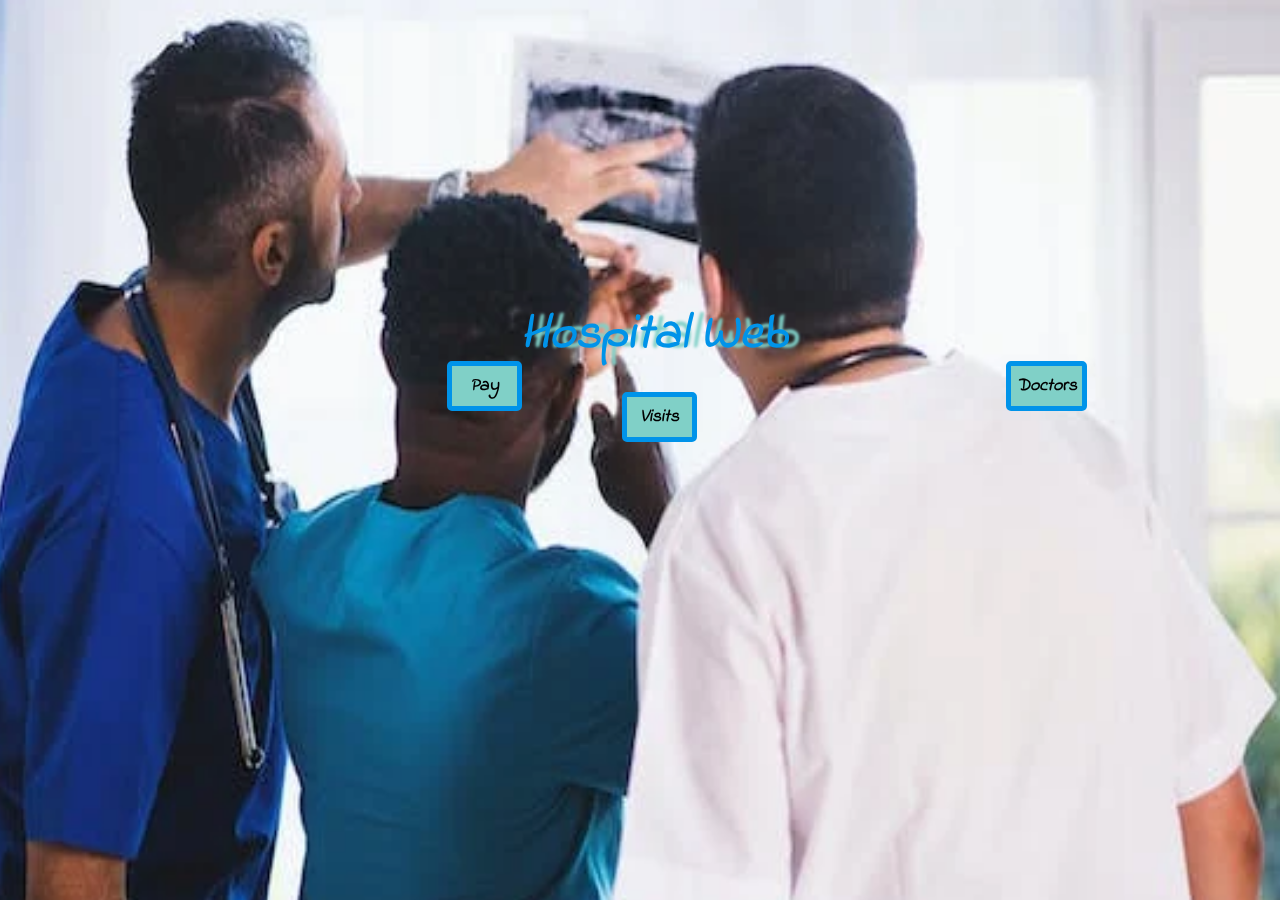
<file: index.html>
<!DOCTYPE html>
    <html>
        <head>
            <title>Hospital</title>
            <meta charset="utf-8">
            <link type="text/css" rel="stylesheet" href="style.css">
            <link rel="preconnect" href="https://fonts.googleapis.com">
            <link rel="preconnect" href="https://fonts.gstatic.com" crossorigin>
            <link href="https://fonts.googleapis.com/css2?family=Explora&family=Indie+Flower&display=swap" rel="stylesheet"> 

        </head>
        <body>
            <section class="p1">
                <div><img  class="img" src="pexels-photo-1170979.webp"></div>
                <div><h1>Hospital Web</h1></div>
                <input class="p2" type="button" value="Visits" onclick="window.location.href='visit.html'">
                <input class="p3" type="button" value="Pay" onclick="window.location.href='pay.html'">
                <input class="p4" type="button" value="Doctors" onclick="window.location.href='doctor.html'">
          
            </section>
      
        </body>
    </html>
</file>
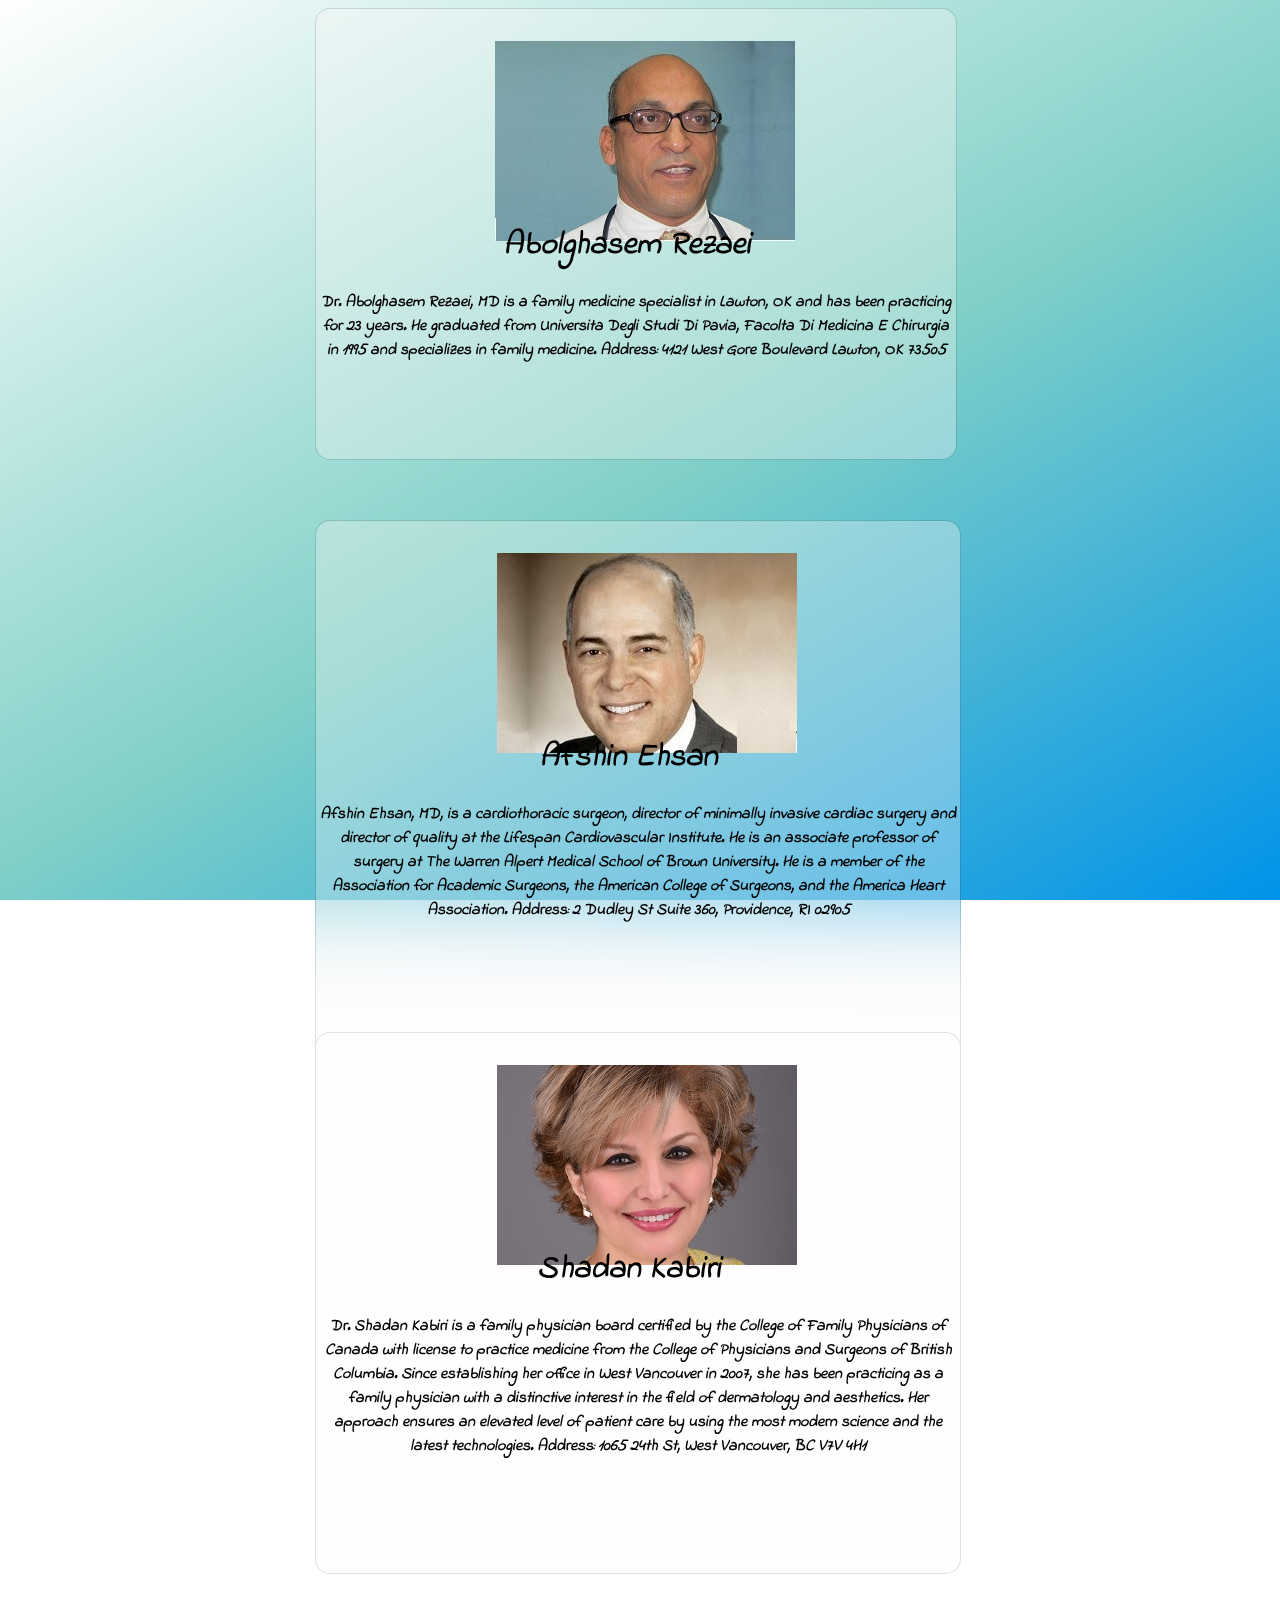
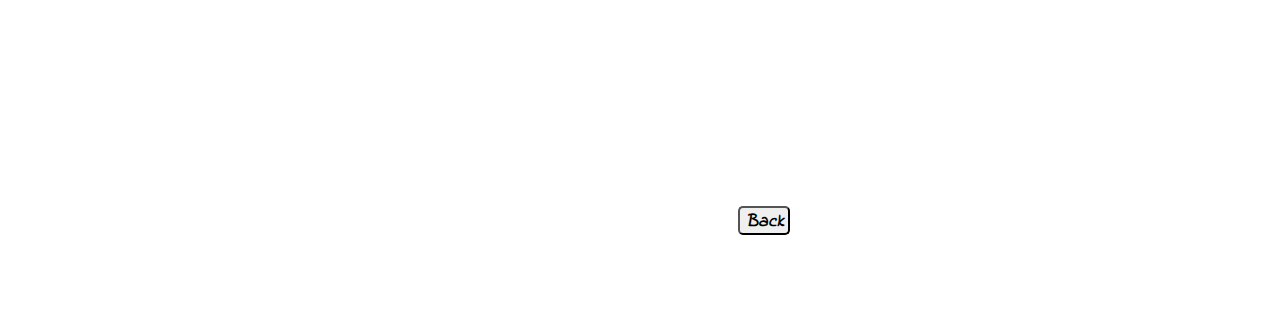
<file: doctor.html>
<!DOCTYPE html>
<html>
        <head>
            <title>Doctors</title>
            <meta charset="utf-8">
            <link type="text/css" rel="stylesheet" href="doctor.css">
            <link rel="preconnect" href="https://fonts.googleapis.com">
            <link rel="preconnect" href="https://fonts.gstatic.com" crossorigin>
            <link href="https://fonts.googleapis.com/css2?family=Explora&family=Indie+Flower&display=swap" rel="stylesheet"> 

        </head>
        <body>
            <section  class="p1">
                <div>
                    <div>
                        <div>
                            <img src="abolghasemrezaei.jpg"><h1>Abolghasem Rezaei</h1>
                        </div>
                        
                        <p>Dr. Abolghasem Rezaei, MD is a family medicine specialist in Lawton, OK and has been practicing for 23 years. He graduated from Universita Degli Studi Di Pavia, Facolta Di Medicina E Chirurgia in 1995 and specializes in family medicine.

                            Address:
                            4121 West Gore Boulevard Lawton, OK 73505</p>
                        
                    </div>
                </div>
            </section>
            <section  class="p2">
                <div>
                    <div>
                        <div>
                            <img src="afshinehsan.jpg"><h1>Afshin Ehsan</h1>
                        </div>
                        
                        <p>Afshin Ehsan, MD, is a cardiothoracic surgeon, director of minimally invasive cardiac surgery and director of quality at the Lifespan Cardiovascular Institute. He is an associate professor of surgery at The Warren Alpert Medical School of Brown University. He is a member of the Association for Academic Surgeons, the American College of Surgeons, and the America Heart Association.

                            Address:
                            2 Dudley St Suite 360, Providence, RI 02905</p>
                        
                    </div>
                </div>
            </section>
            <section  class="p3">
                <div>
                    <div>
                        <div>
                            <img src="shadankabiri.jpg"><h1>Shadan Kabiri</h1>
                        </div>
                        
                        <p>Dr. Shadan Kabiri is a family physician board certified by the College of Family Physicians of Canada with license to practice medicine from the College of Physicians and Surgeons of British Columbia. Since establishing her office in West Vancouver in 2007, she has been practicing as a family physician with a distinctive interest in the field of dermatology and aesthetics. Her approach ensures an elevated level of patient care by using the most modern science and the latest technologies.

                            Address:
                            1065 24th St, West Vancouver, BC V7V 4H1</p>
                        
                    </div>
                </div>
            </section>
            <section>
                <br><br>
                <input  class="input" type="button" value="Back" onclick="window.location.href='index.html'">
            </section>
           
        </body>
</html>
</file>
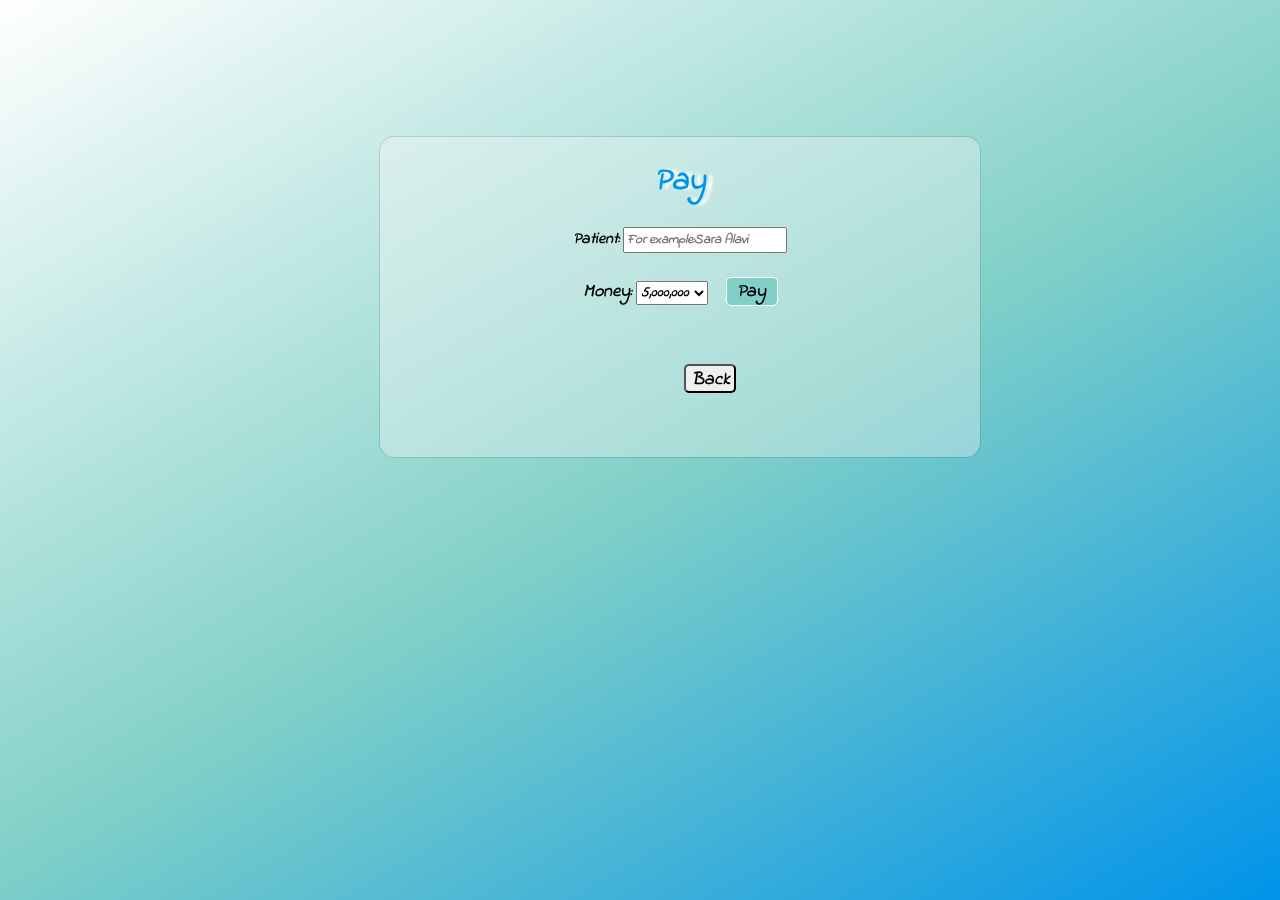
<file: pay.html>
<!DOCTYPE html>
<html>
    <head>
        <title>Pay</title>
        <meta charset="utf-8">
        <link type="text/css" rel="stylesheet" href="pay.css">
        <link rel="preconnect" href="https://fonts.googleapis.com">
        <link rel="preconnect" href="https://fonts.gstatic.com" crossorigin>
        <link href="https://fonts.googleapis.com/css2?family=Explora&family=Indie+Flower&display=swap" rel="stylesheet"> 

    </head>
    <body>
        <div class="div">
            <h1>Pay</h1>
            <a>Patient:</a>&nbsp;<input type="text" placeholder="For example:Sara Alavi">
            <br><br>
            <div class="money">
            <label for="Money">Money:</label>
                  <select id="Money:" name="Money:">
                    <option value="5,000,000">5,000,000</option>
                    <option value="10,000,000">10,000,000</option>
                    <option value="Another" onclick="alert('This is not happened.')">Another</option>
                    <input class="input" type="button" value="Pay" onclick="alert('Done')">
                </div>
                <br><br>
                <input  class="back" type="button" value="Back" onclick="window.location.href='index.html'">
                
        </div>

    </body>
</html>
</file>
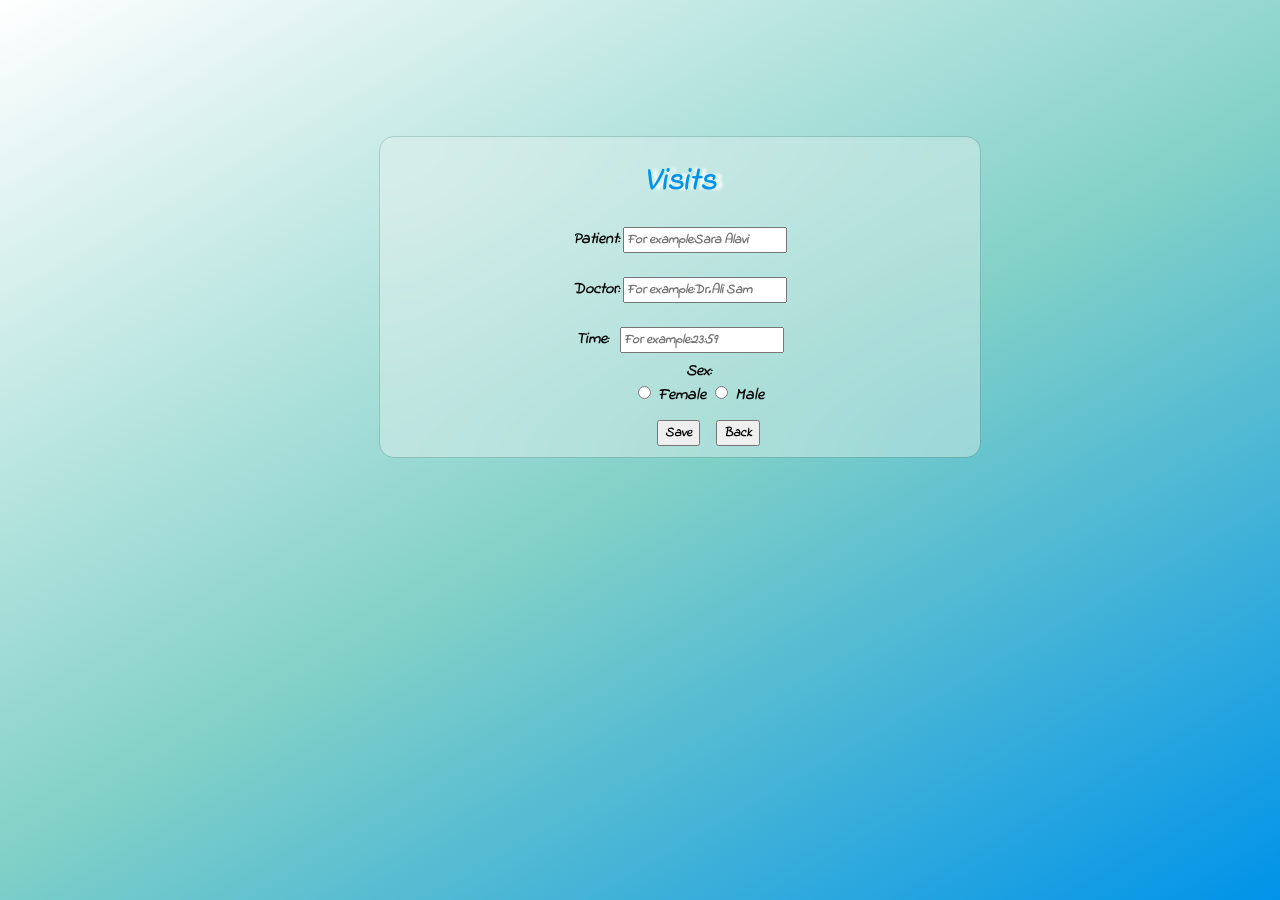
<file: visit.html>
<!DOCTYPE html>
<html>
    <head>
        <title>Visits</title>
        <meta charset="utf-8">
        <link type="text/css" rel="stylesheet" href="visit.css">
        <link rel="preconnect" href="https://fonts.googleapis.com">
        <link rel="preconnect" href="https://fonts.gstatic.com" crossorigin>
        <link href="https://fonts.googleapis.com/css2?family=Explora&family=Indie+Flower&display=swap" rel="stylesheet"> 
</head>
    <body>
        <main >
            <div class="div"> 
            <h1>Visits</h1>
            <a>Patient:</a>&nbsp;<input type="text" placeholder="For example:Sara Alavi">
            <br><br>
            <a>Doctor:</a>&nbsp;<input type="text" placeholder="For example:Dr.Ali Sam">
            <br><br>
            <a>Time:</a>&nbsp;&nbsp;&nbsp;<input type="text" placeholder="For example:23:59">
            <br><br>
           
            <form class="form">
                <div class="formdiv">
              <a>Sex:</a><br>
              <input type="radio" id="Female" name="sex" value="Female">
              <label for="Female">Female</label>
              <input type="radio" id="Male" name="sex" value="Male">
              <label for="Male">Male</label>
            </div>
            <div class="input">
                <input type="button" value="Save" onclick="alert('Saved')">&nbsp;&nbsp;&nbsp;&nbsp;<input type="button" value="Back" onclick="window.location.href='index.html'">
            </div></form> 
        </div>
        

        </main>

    </body>
</html>
</file>
<file: style.css>
*{
    font-family: 'Explora', cursive;
    font-family: 'Indie Flower', cursive;
    font-style: italic;
    font-weight: bolder;
    
}
.p1{
    background-size: cover;
    background-position: inherit;
    
  
}
.img{
    width: 110%;
    height: 120%;
    margin: -20px;
    padding: -13px;
    position: fixed;
   
}
@keyframes p1h1 {
    30%{
        color: rgb(0, 208, 184);
    }
    50%{
        color: black;
    }
    
}
.p1 h1{
    text-align: center;
    color: rgba(0,147,233,1) ;
    background:none;
    position: fixed;
    padding-top: 20%;
    padding-left: 40%;
   font-size: 50px;
   text-shadow: 10px 0 3px rgba(128,208,199,1);
   animation-name: p1h1;
   animation-duration: 5s;
   animation-iteration-count: infinite;
 
  
}
@keyframes p{
    from{
        opacity: 0%;

    }
    to{
        opacity: 100%;

    }
    

}
.p2{
    background-color: rgba(128,208,199,1) ;
    text-align: center;
    align-items: center;
    color: black;
    position: fixed;
    margin-left: 48%;
    margin-top: 30%;
    width: 75px;
    height: 50px;
    font-size: large;
    border-radius: 5px;
    box-shadow: none;
    border: 5px solid rgba(0,147,233,1);
    cursor: pointer;
    animation-name: p;
   animation-duration: 5s;
   animation-iteration-count: 1;

}
.p3{
    background-color: rgba(128,208,199,1) ;
    text-align: center;
    align-items: center;
    color: black;
    position: fixed;
    width: 75px;
    height: 50px;
    font-size: large;
    border-radius: 5px;
    box-shadow: none;
    border: 5px solid rgba(0,147,233,1);
    cursor: pointer;
    margin-left: 439px;
    margin-top: 353px;
    animation-name: p;
   animation-duration: 5s;
   animation-iteration-count: 1;

}
.p4{
    background-color: rgba(128,208,199,1) ;
    text-align: center;
    align-items: center;
    color: black;
    position: fixed;
    width: 81px;
    height: 50px;
    font-size: large;
    border-radius: 5px;
    box-shadow: none;
    border: 5px solid rgba(0,147,233,1);
    cursor: pointer;
    margin-left: 998px;
    margin-top: 353px;
    animation-name: p;
   animation-duration: 5s;
   animation-iteration-count: 1;

}
</file>
<file: doctor.css>
*{
    font-family: 'Explora', cursive;
    font-family: 'Indie Flower', cursive;
    font-style: italic;
    font-weight: bolder;
}
body{
    background: linear-gradient(150deg, rgba(255,255,255,1) 0%, rgba(128,208,199,1) 53%, rgba(0,147,233,1) 100%);   
    background-size: cover;
    background-repeat: no-repeat;
    background-attachment: fixed;
    display: flex;
}

.p1{
    justify-content: center;
    text-align: center;
    align-items: center;
    overflow: hidden;
    background: inherit;
    backdrop-filter: blur(50px);
    margin-left: 24%;
    position: absolute;
    height:50%;
    width: 50%;
    border-radius: 15px;
    border: 1px solid rgba(12, 12, 12, 0.126);
   
    content: '';
    box-shadow: inset 0 0 0 3000px rgba(255, 250, 250, 0.319);   

}
img{
    display: flex;
    margin-left: 28%;
    margin-top: 5%;
}
@keyframes h1{
    20%{
        color: rgb(0, 208, 184);
    }
    20%{
        color:rgba(128,208,199,1);
        
    }
    60%{
        color: white;
    }
    
    
}
h1{
    display: flexbox;
    margin-top: -3%;
    margin-left: -3%;
    animation-name: h1;
    animation-duration: 5s;
    animation-iteration-count: infinite;
    font-weight: bolder;
    color:  black;
}
.p2{
    justify-content: center;
    text-align: center;
    align-items: center;
    overflow: hidden;
    background: inherit;
    backdrop-filter: blur(50px);
    margin-left: 24%;
    margin-top: 40%;
    height:60%;
    width: 50%;
    border-radius: 15px;
    border: 1px solid rgba(12, 12, 12, 0.126);
    content: '';
    box-shadow: inset 0 0 0 3000px rgba(255, 250, 250, 0.319);   
    padding-right: 2px;
    padding-left: 2px;
    position: absolute;
   

}
.p3{
    justify-content: center;
    text-align: center;
    align-items: center;
    overflow: hidden;
    background: inherit;
    backdrop-filter: blur(50px);
    margin-left: 24%;
    margin-top: 80%;
    height:60%;
    width: 50%;
    border-radius: 15px;
    border: 1px solid rgba(12, 12, 12, 0.126);
    content: '';
    box-shadow: inset 0 0 0 3000px rgba(255, 250, 250, 0.319);   
    padding-right: 2px;
    padding-left: 2px;
    position: absolute;
   

}
.input{
    font-size: large;
    border-radius: 5px;
    box-shadow: none;
    cursor: pointer;
    width: 52px; 
    height: 29px; 
    margin-left: 730px;;
    margin-top: 1750px;;
    margin-bottom:68px; 
}
</file>
<file: pay.css>
*{
    font-family: 'Explora', cursive;
    font-family: 'Indie Flower', cursive;
    font-style: italic;
    font-weight: bolder;
    
}
body{
    background: linear-gradient(150deg, rgba(255,255,255,1) 0%, rgba(128,208,199,1) 53%, rgba(0,147,233,1) 100%);   
    background-size: cover;
    background-repeat: no-repeat;
    background-attachment: fixed;
    display: flex;
}
.div{
    overflow: hidden;
    background: inherit;
    backdrop-filter: blur(50px);
    margin-left: 29%;
    margin-top: 10%;
    text-align: center;
    align-items: center;
    justify-content: center;
    height: 320px;
    width: 600px;
    border-radius: 15px;
    border: 1px solid rgba(12, 12, 12, 0.126);
    position:fixed;
    content: '';
    box-shadow: inset 0 0 0 3000px rgba(255, 250, 250, 0.319);
   
    
   

}
@keyframes divh1{
    20%{
        color: rgb(0, 208, 184);
    }
    60%{
        color: black;
    }
    
}
.div h1{
    color: rgba(0,147,233,1) ;
    animation-name: divh1;
    animation-duration: 5s;
    animation-iteration-count: infinite;
    text-shadow: 6px 0 3px white;
}
.div a{
    color:black;

}
.money{
    font-size: large;
    margin-left: 0%;
    
   
}
.input{
    font-size: large;
    border-radius: 5px;
    box-shadow: none;
    cursor: pointer;
    width: 52px;
    height: 29px;
    margin-left: 3%;
    color: black;
    background-color: rgba(128,208,199,1);
    border: 1px solid white;
}
.back{
    font-size: large;
    border-radius: 5px;
    box-shadow: none;
    cursor: pointer;
    width: 52px;
    height: 29px;
    margin-left: 10%;
    margin-top: 10px;
}
</file>
<file: visit.css>
*{
    font-family: 'Explora', cursive;
    font-family: 'Indie Flower', cursive;
    font-style: italic;
    font-weight: bolder;
   
}
body{
    background: linear-gradient(150deg, rgba(255,255,255,1) 0%, rgba(128,208,199,1) 53%, rgba(0,147,233,1) 100%);   
    background-size: cover;
    background-repeat: no-repeat;
    background-attachment: fixed;
    display: flex;
}
.div{
    overflow: hidden;
    background: inherit;
    backdrop-filter: blur(50px);
    margin-left: 29%;
    margin-top: 10%;
    text-align: center;
    align-items: center;
    justify-content: center;
    height: 320px;
    width: 600px;
    border-radius: 15px;
    border: 1px solid rgba(12, 12, 12, 0.126);
    position:fixed;
    content: '';
    box-shadow: inset 0 0 0 3000px rgba(255, 250, 250, 0.319);
   
    
   

}
@keyframes divh1{
    20%{
        color: rgb(0, 208, 184);
    }
    60%{
        color: black;
    }
    
}
.div h1{
    color: rgba(0,147,233,1) ;
    animation-name: divh1;
    animation-duration: 5s;
    animation-iteration-count: infinite;
    text-shadow: 6px 0 3px white;
}
.div a{
    color:black;

}
.input{
    font-size: large;
    border-radius: 5px;
    box-shadow: none;
    cursor: pointer;
    width: 320px;
    height: 300px;
    margin-left: 28%;
}
.formdiv {
    margin-top: -3%;
    margin-bottom:2%;
    margin-right: -6%;
}
</file>
